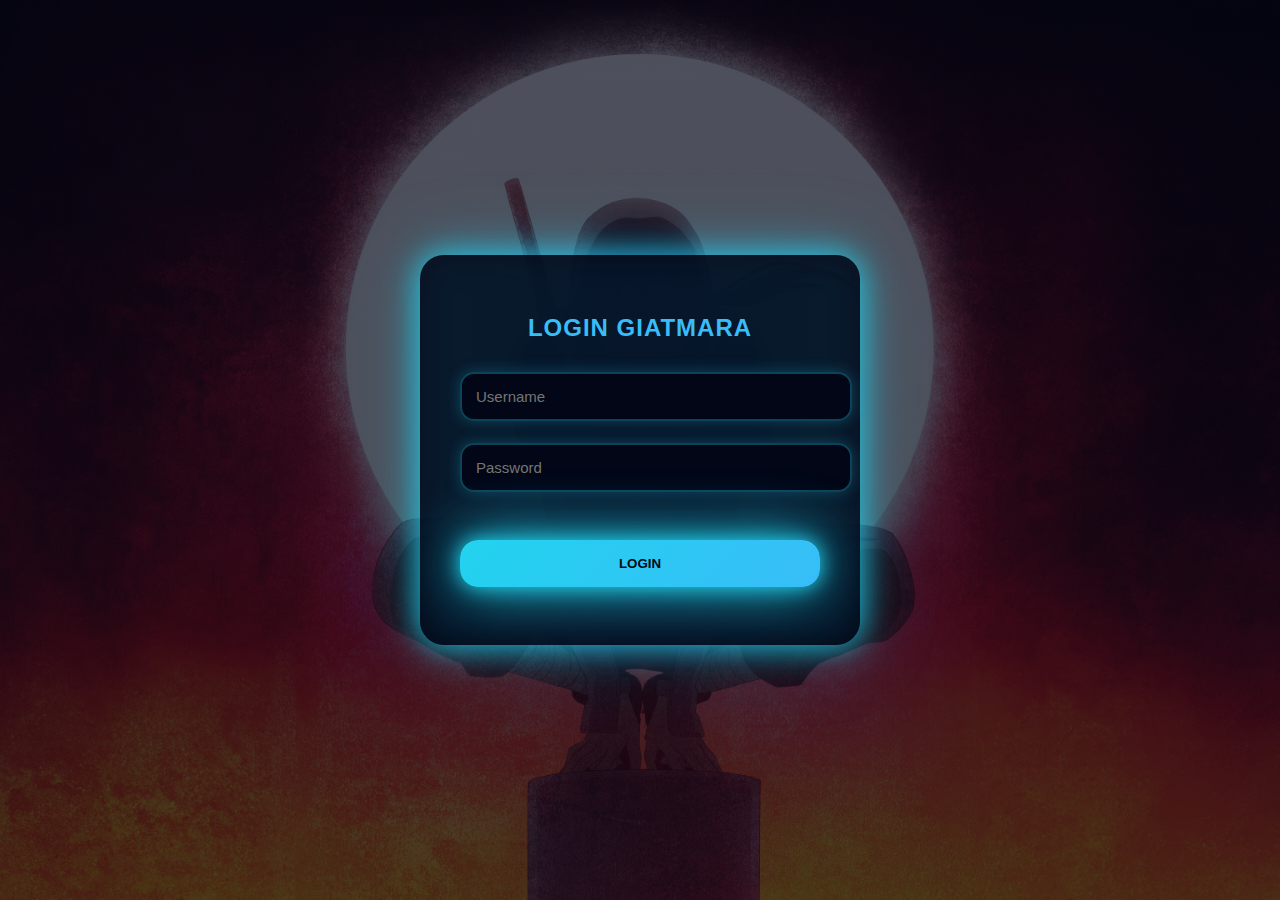
<file: index.html>
<!DOCTYPE html>
<html lang="ms">
<head>
<meta charset="UTF-8">
<title>Login GIATMARA</title>

<style>
body{
    margin:0;
    height:100vh;
    background:
        linear-gradient(rgba(2,6,23,0.7), rgba(2,6,23,0.7)),
        url("naruto.jpg");
    background-size:cover;
    background-position:center;
    display:flex;
    justify-content:center;
    align-items:center;
    font-family:'Segoe UI',sans-serif;
}

/* ===== LOGIN BOX ===== */
.box{
    width:360px;
    padding:40px;
    background:rgba(2,6,23,0.88);
    border-radius:24px;
    text-align:center;
    color:white;
    position:relative;
    box-shadow:
        0 0 25px rgba(34,211,238,.4),
        0 0 80px rgba(34,211,238,.25);
    animation:pulse 3s infinite;
}

/* NEON CORNER */
.box::before{
    content:"";
    position:absolute;
    inset:-2px;
    border-radius:26px;
    background:
        linear-gradient(90deg,#22d3ee,#38bdf8,#22d3ee);
    filter:blur(18px);
    z-index:-1;
    opacity:.7;
}

/* PULSE EFFECT */
@keyframes pulse{
    0%{box-shadow:0 0 25px rgba(34,211,238,.4);}
    50%{box-shadow:0 0 60px rgba(34,211,238,.7);}
    100%{box-shadow:0 0 25px rgba(34,211,238,.4);}
}

h2{
    color:#38bdf8;
    margin-bottom:30px;
    letter-spacing:1px;
}

/* ===== INPUT FIELD ===== */
.field{
    margin:22px 0;
}

.field input{
    width:100%;
    padding:16px;
    border:none;
    outline:none;
    background:#020617;
    color:white;
    border-radius:14px;
    font-size:15px;
    box-shadow:
        inset 0 0 0 2px rgba(34,211,238,.3),
        0 0 15px rgba(34,211,238,.25);
    transition:.3s;
}

.field input:focus{
    box-shadow:
        inset 0 0 0 2px #22d3ee,
        0 0 30px #22d3ee;
}

/* ===== BUTTON ===== */
button{
    width:100%;
    margin-top:26px;
    padding:16px;
    border:none;
    border-radius:18px;
    background:linear-gradient(135deg,#22d3ee,#38bdf8);
    color:#020617;
    font-weight:bold;
    cursor:pointer;
    box-shadow:
        0 0 20px #22d3ee,
        0 0 60px #22d3ee;
    transition:.35s;
}

button:hover{
    transform:translateY(-3px) scale(1.05);
}

/* ===== MESSAGE ===== */
#msg{
    margin-top:18px;
    color:#fb7185;
    text-shadow:0 0 15px #fb7185;
}
</style>
</head>

<body>

<div class="box">
    <h2>LOGIN GIATMARA</h2>

    <div class="field">
        <input type="text" id="user" placeholder="Username">
    </div>

    <div class="field">
        <input type="password" id="pass" placeholder="Password">
    </div>

    <button onclick="login()">LOGIN</button>
    <p id="msg"></p>
</div>

<script>
function login(){
    var u = document.getElementById("user").value;
    var p = document.getElementById("pass").value;

    if(u=="admin" && p=="Skills39"){
        window.location="home.html";
    }else{
        document.getElementById("msg").innerText="Salah username / password";
    }
}
</script>

</body>
</html>
</file>
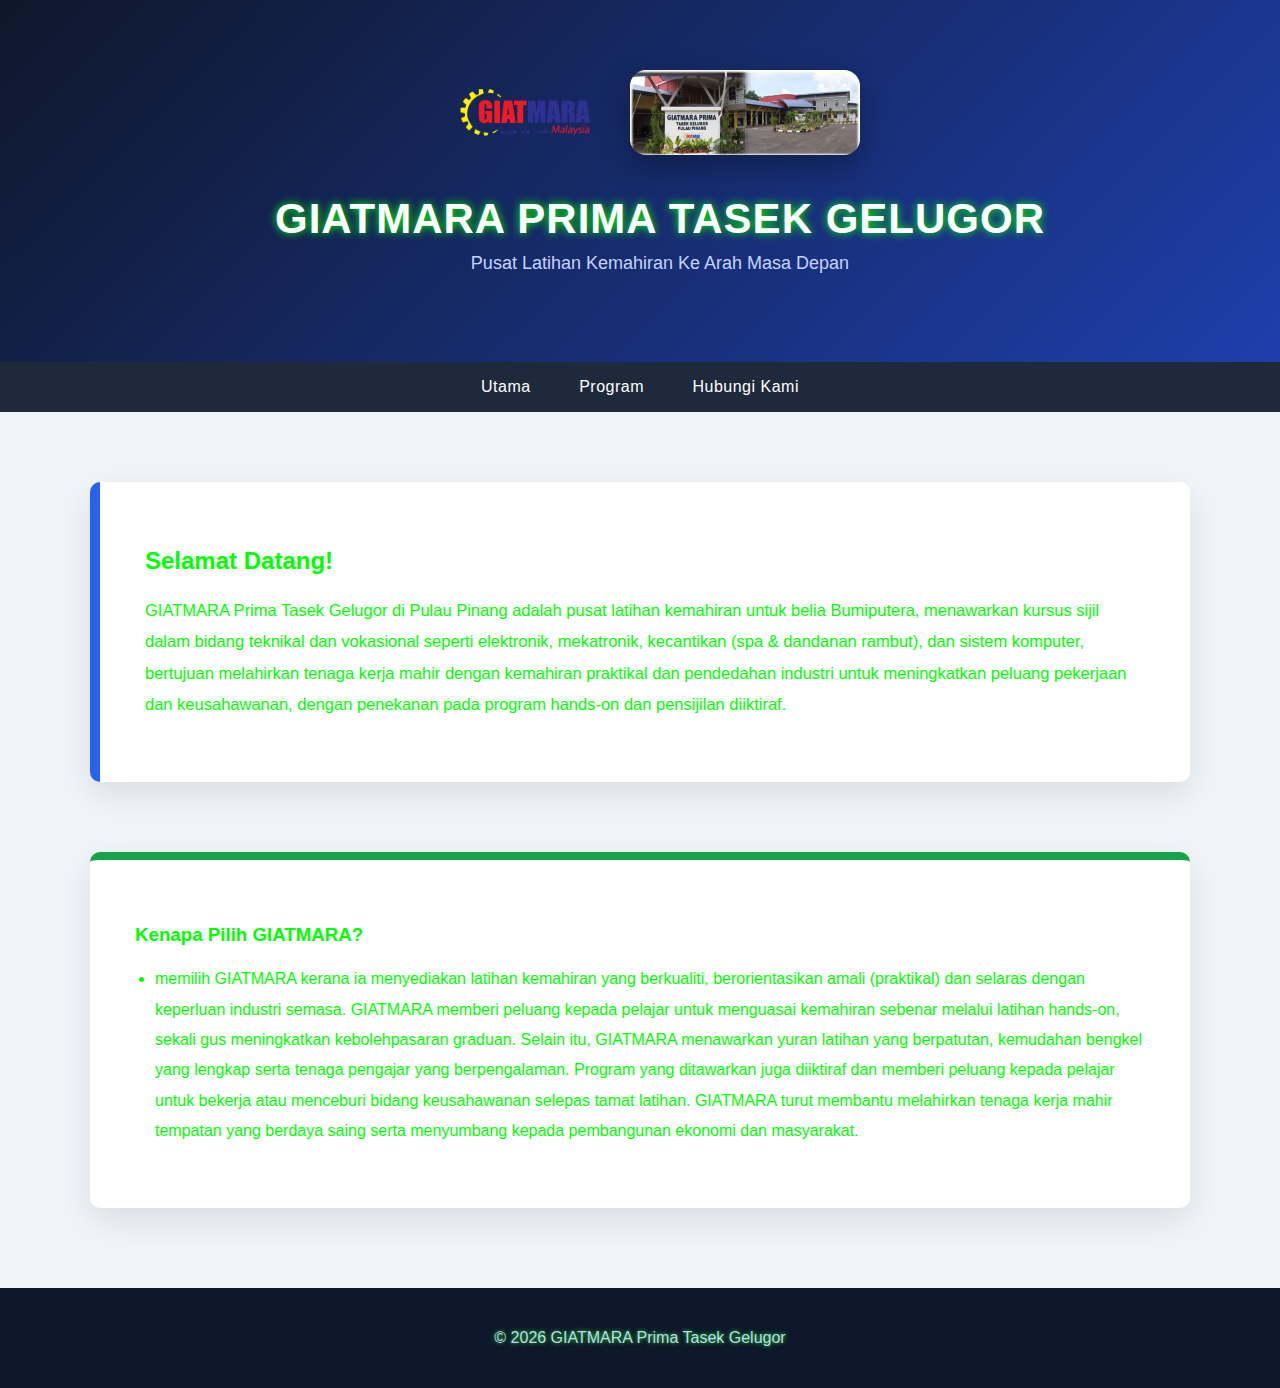
<file: home.html>
<!DOCTYPE html>
<html lang="ms">
<head>
    <meta charset="UTF-8">
    <title>GIATMARA PRIMA TASEK GELUGOR</title>
    <link rel="stylesheet" href="style.css">
</head>

<body style="margin:0; font-family:'Segoe UI', sans-serif; background:#f1f5f9;">

<!-- HEADER -->
<header style="
    background:linear-gradient(135deg, #0f172a, #1e40af);
    color:white;
    padding:70px 20px;
">
    <div style="
        max-width:1200px;
        margin:auto;
        display:flex;
        align-items:center;
        gap:40px;
        flex-wrap:wrap;
        justify-content:center;
        text-align:center;
    ">
        <img src="logo-giatmara.png" alt="Logo GIATMARA" style="width:130px;">
        <img src="gambaq.jpg" alt="GIATMARA" style="
            width:230px;
            border-radius:16px;
            box-shadow:0 12px 30px rgba(0,0,0,0.3);
        ">

        <div>
            <h1 style="font-size:42px; margin:0; letter-spacing:1px;">
                GIATMARA PRIMA TASEK GELUGOR
            </h1>
            <p style="font-size:18px; color:#c7d2fe; margin-top:10px;">
                Pusat Latihan Kemahiran Ke Arah Masa Depan
            </p>
        </div>
    </div>
</header>

<!-- NAV -->
<nav style="
    background:#1e293b;
    padding:16px;
    text-align:center;
">
    <a href="index.html" style="color:white; margin:0 22px; text-decoration:none; font-weight:500;">Utama</a>
    <a href="program.html" style="color:white; margin:0 22px; text-decoration:none; font-weight:500;">Program</a>
    <a href="hubungi.html" style="color:white; margin:0 22px; text-decoration:none; font-weight:500;">Hubungi Kami</a>
</nav>

<!-- HERO -->
<section style="
    max-width:1100px;
    margin:70px auto;
    padding:0 20px;
">
    <div style="
        background:white;
        padding:45px;
        border-left:10px solid #2563eb;
        box-shadow:0 12px 35px rgba(0,0,0,0.1);
        border-radius:10px;
        transition:0.3s ease;
    "
    onmouseover="this.style.transform='translateY(-10px)'; this.style.boxShadow='0 20px 45px rgba(0,0,0,0.2)'"
    onmouseout="this.style.transform='translateY(0)'; this.style.boxShadow='0 12px 35px rgba(0,0,0,0.1)'"
    >
        <h2>Selamat Datang!</h2>
        <p style="line-height:1.9; font-size:16.5px;">
            GIATMARA Prima Tasek Gelugor di Pulau Pinang adalah pusat latihan kemahiran untuk belia Bumiputera, menawarkan kursus sijil dalam bidang teknikal dan vokasional seperti elektronik, mekatronik, kecantikan (spa & dandanan rambut), dan sistem komputer, bertujuan melahirkan tenaga kerja mahir dengan kemahiran praktikal dan pendedahan industri untuk meningkatkan peluang pekerjaan dan keusahawanan, dengan penekanan pada program hands-on dan pensijilan diiktiraf. 
        </p>
    </div>
</section>

<!-- CONTENT -->
<section style="
    max-width:1100px;
    margin:0 auto 80px;
    padding:0 20px;
">
    <div style="
        background:white;
        padding:45px;
        border-top:8px solid #16a34a;
        box-shadow:0 12px 35px rgba(0,0,0,0.1);
        border-radius:10px;
        transition:0.3s ease;
    "
    onmouseover="this.style.transform='translateY(-10px)'; this.style.boxShadow='0 20px 45px rgba(0,0,0,0.2)'"
    onmouseout="this.style.transform='translateY(0)'; this.style.boxShadow='0 12px 35px rgba(0,0,0,0.1)'"
    >
        <h3>Kenapa Pilih GIATMARA?</h3>
        <ul style="line-height:1.9; padding-left:20px;">
            <li>
                memilih GIATMARA kerana ia menyediakan latihan kemahiran yang berkualiti, berorientasikan amali (praktikal) dan selaras dengan keperluan industri semasa. GIATMARA memberi peluang kepada pelajar untuk menguasai kemahiran sebenar melalui latihan hands-on, sekali gus meningkatkan kebolehpasaran graduan.

                Selain itu, GIATMARA menawarkan yuran latihan yang berpatutan, kemudahan bengkel yang lengkap serta tenaga pengajar yang berpengalaman. Program yang ditawarkan juga diiktiraf dan memberi peluang kepada pelajar untuk bekerja atau menceburi bidang keusahawanan selepas tamat latihan.

                GIATMARA turut membantu melahirkan tenaga kerja mahir tempatan yang berdaya saing serta menyumbang kepada pembangunan ekonomi dan masyarakat.
            </li>
        </ul>
    </div>
</section>

<!-- FOOTER -->
<footer style="
    background:#0f172a;
    color:#c7d2fe;
    text-align:center;
    padding:25px;
">
    <p>© 2026 GIATMARA Prima Tasek Gelugor</p>
</footer>

</body>
</html>
</file>
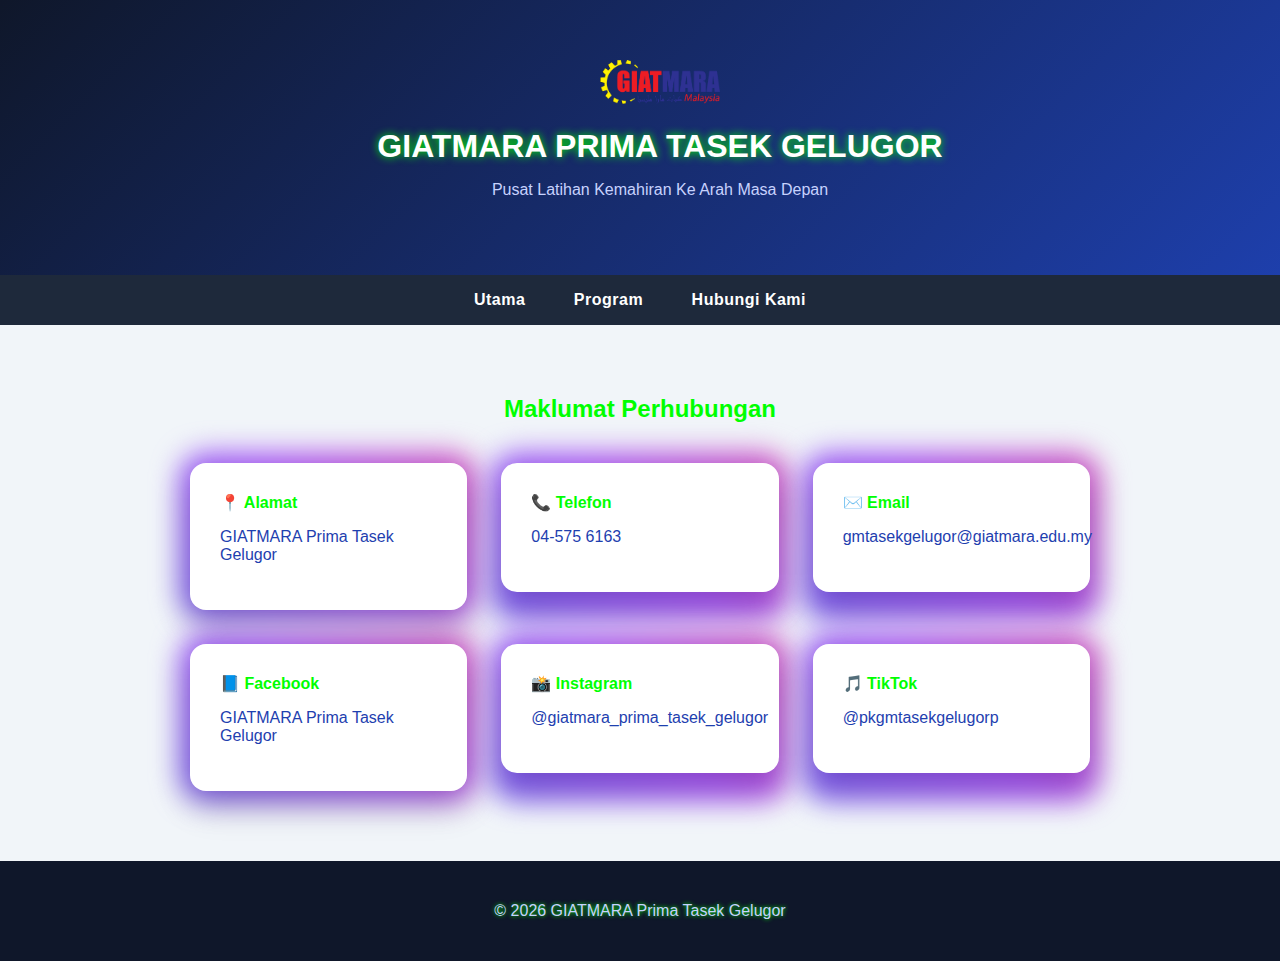
<file: hubungi.html>
<!DOCTYPE html>
<html lang="ms">
<head>
<meta charset="UTF-8">
<title>Hubungi Kami - GIATMARA</title>
<link rel="stylesheet" href="style.css">

<style>
.neon-card{
    position:relative;
    border-radius:20px;
    transition:0.35s ease;
}

.neon-card::before{
    content:"";
    position:absolute;
    inset:-10px;
    background:linear-gradient(
        45deg,
        #22d3ee,
        #6366f1,
        #a855f7,
        #ec4899,
        #facc15,
        #22d3ee
    );
    background-size:400% 400%;
    animation:neonFlow 5s linear infinite;
    filter:blur(14px);
    z-index:-1;
    border-radius:26px;
}

.neon-card:hover{
    transform:translateY(-14px) scale(1.04);
}

@keyframes neonFlow{
    0%{background-position:0% 50%;}
    50%{background-position:100% 50%;}
    100%{background-position:0% 50%;}
}
</style>
</head>

<body style="margin:0; font-family:'Segoe UI', sans-serif; background:#f1f5f9;">

<!-- HEADER -->
<header style="
background:linear-gradient(135deg,#0f172a,#1e40af);
color:white;
padding:60px 20px;
text-align:center;
">
<img src="logo-giatmara.png" style="width:120px;">
<h1 style="margin:20px 0 10px;">GIATMARA PRIMA TASEK GELUGOR</h1>
<p style="color:#c7d2fe;">Pusat Latihan Kemahiran Ke Arah Masa Depan</p>
</header>

<!-- NAV -->
<nav style="background:#1e293b; padding:16px; text-align:center;">
<a href="home.html" style="color:white; margin:0 22px; text-decoration:none;">Utama</a>
<a href="program.html" style="color:white; margin:0 22px; text-decoration:none;">Program</a>
<a href="hubungi.html" style="color:white; margin:0 22px; text-decoration:none;">Hubungi Kami</a>
</nav>

<!-- CONTENT -->
<section style="max-width:900px; margin:70px auto; padding:0 20px;">
<h2 style="text-align:center; margin-bottom:40px;">Maklumat Perhubungan</h2>

<div style="
display:grid;
grid-template-columns:repeat(auto-fit, minmax(260px,1fr));
gap:34px;
">

<!-- CARD TEMPLATE -->
<div class="neon-card">
<div style="
background:white;
padding:30px;
border-radius:16px;
box-shadow:0 16px 35px rgba(0,0,0,0.18);
">
<strong>📍 Alamat</strong>
<p>
<a href="https://maps.app.goo.gl/RuRVpJJLan4q5Ufh7" target="_blank" style="color:#1e40af; text-decoration:none;">
GIATMARA Prima Tasek Gelugor
</a>
</p>
</div>
</div>

<div class="neon-card">
<div style="background:white; padding:30px; border-radius:16px; box-shadow:0 16px 35px rgba(0,0,0,0.18);">
<strong>📞 Telefon</strong>
<p>
<a href="tel:045756163" style="color:#1e40af; text-decoration:none;">04-575 6163</a>
</p>
</div>
</div>

<div class="neon-card">
<div style="background:white; padding:30px; border-radius:16px; box-shadow:0 16px 35px rgba(0,0,0,0.18);">
<strong>✉️ Email</strong>
<p>
<a href="mailto:gmtasekgelugor@giatmara.edu.my" style="color:#1e40af; text-decoration:none;">
gmtasekgelugor@giatmara.edu.my
</a>
</p>
</div>
</div>

<div class="neon-card">
<div style="background:white; padding:30px; border-radius:16px; box-shadow:0 16px 35px rgba(0,0,0,0.18);">
<strong>📘 Facebook</strong>
<p>
<a href="https://www.facebook.com/gmtasekgelugor/?locale=ms_MY" target="_blank" style="color:#1e40af; text-decoration:none;">
GIATMARA Prima Tasek Gelugor
</a>
</p>
</div>
</div>

<div class="neon-card">
<div style="background:white; padding:30px; border-radius:16px; box-shadow:0 16px 35px rgba(0,0,0,0.18);">
<strong>📸 Instagram</strong>
<p>
<a href="https://www.instagram.com/giatmara_prima_tasek_gelugor/?hl=en" target="_blank" style="color:#1e40af; text-decoration:none;">
@giatmara_prima_tasek_gelugor
</a>
</p>
</div>
</div>

<div class="neon-card">
<div style="background:white; padding:30px; border-radius:16px; box-shadow:0 16px 35px rgba(0,0,0,0.18);">
<strong>🎵 TikTok</strong>
<p>
<a href="https://www.tiktok.com/@pkgmtasekgelugorp" target="_blank" style="color:#1e40af; text-decoration:none;">
@pkgmtasekgelugorp
</a>
</p>
</div>
</div>

</div>
</section>

<!-- FOOTER -->
<footer style="background:#0f172a; color:#c7d2fe; text-align:center; padding:25px;">
<p>© 2026 GIATMARA Prima Tasek Gelugor</p>
</footer>

</body>
</html>
</file>
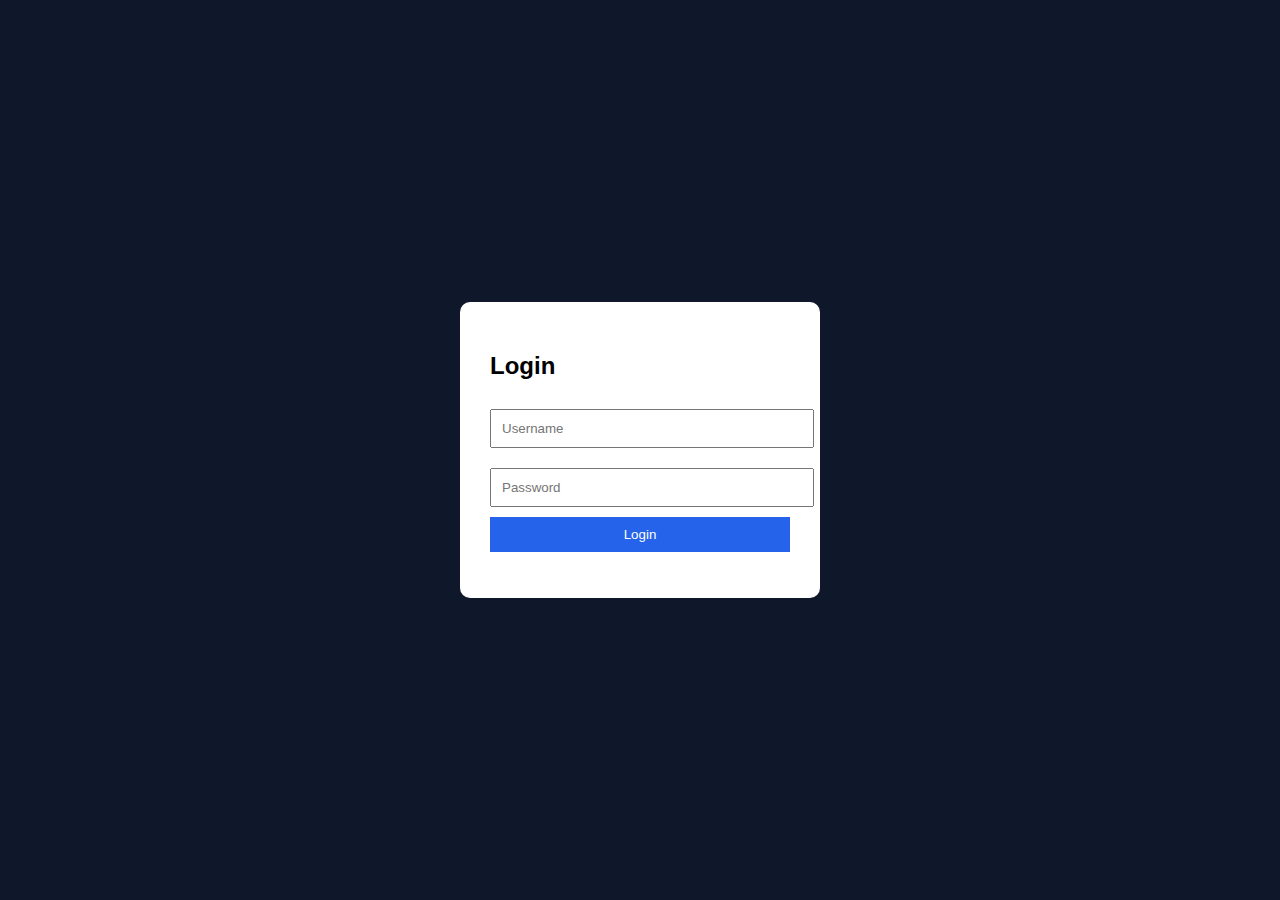
<file: login.html>
<!DOCTYPE html>
<html lang="ms">
<head>
<meta charset="UTF-8">
<title>Login GIATMARA</title>

<style>
body{
    margin:0;
    font-family:Arial, sans-serif;
    background:#0f172a;
    display:flex;
    justify-content:center;
    align-items:center;
    height:100vh;
}
.box{
    background:white;
    padding:30px;
    border-radius:10px;
    width:300px;
}
input{
    width:100%;
    padding:10px;
    margin:10px 0;
}
button{
    width:100%;
    padding:10px;
    background:#2563eb;
    color:white;
    border:none;
}
</style>
</head>

<body>

<div class="box">
    <h2>Login</h2>
    <input type="text" id="user" placeholder="Username">
    <input type="password" id="pass" placeholder="Password">
    <button onclick="login()">Login</button>
    <p id="msg" style="color:red;"></p>
</div>

<script>
function login(){
    var u = document.getElementById("user").value;
    var p = document.getElementById("pass").value;

    if(u=="admin" && p=="Skills39"){
        window.location="index.html";
    }else{
        document.getElementById("msg").innerText="Salah username / password";
    }
}
</script>

</body>
</html>
</file>
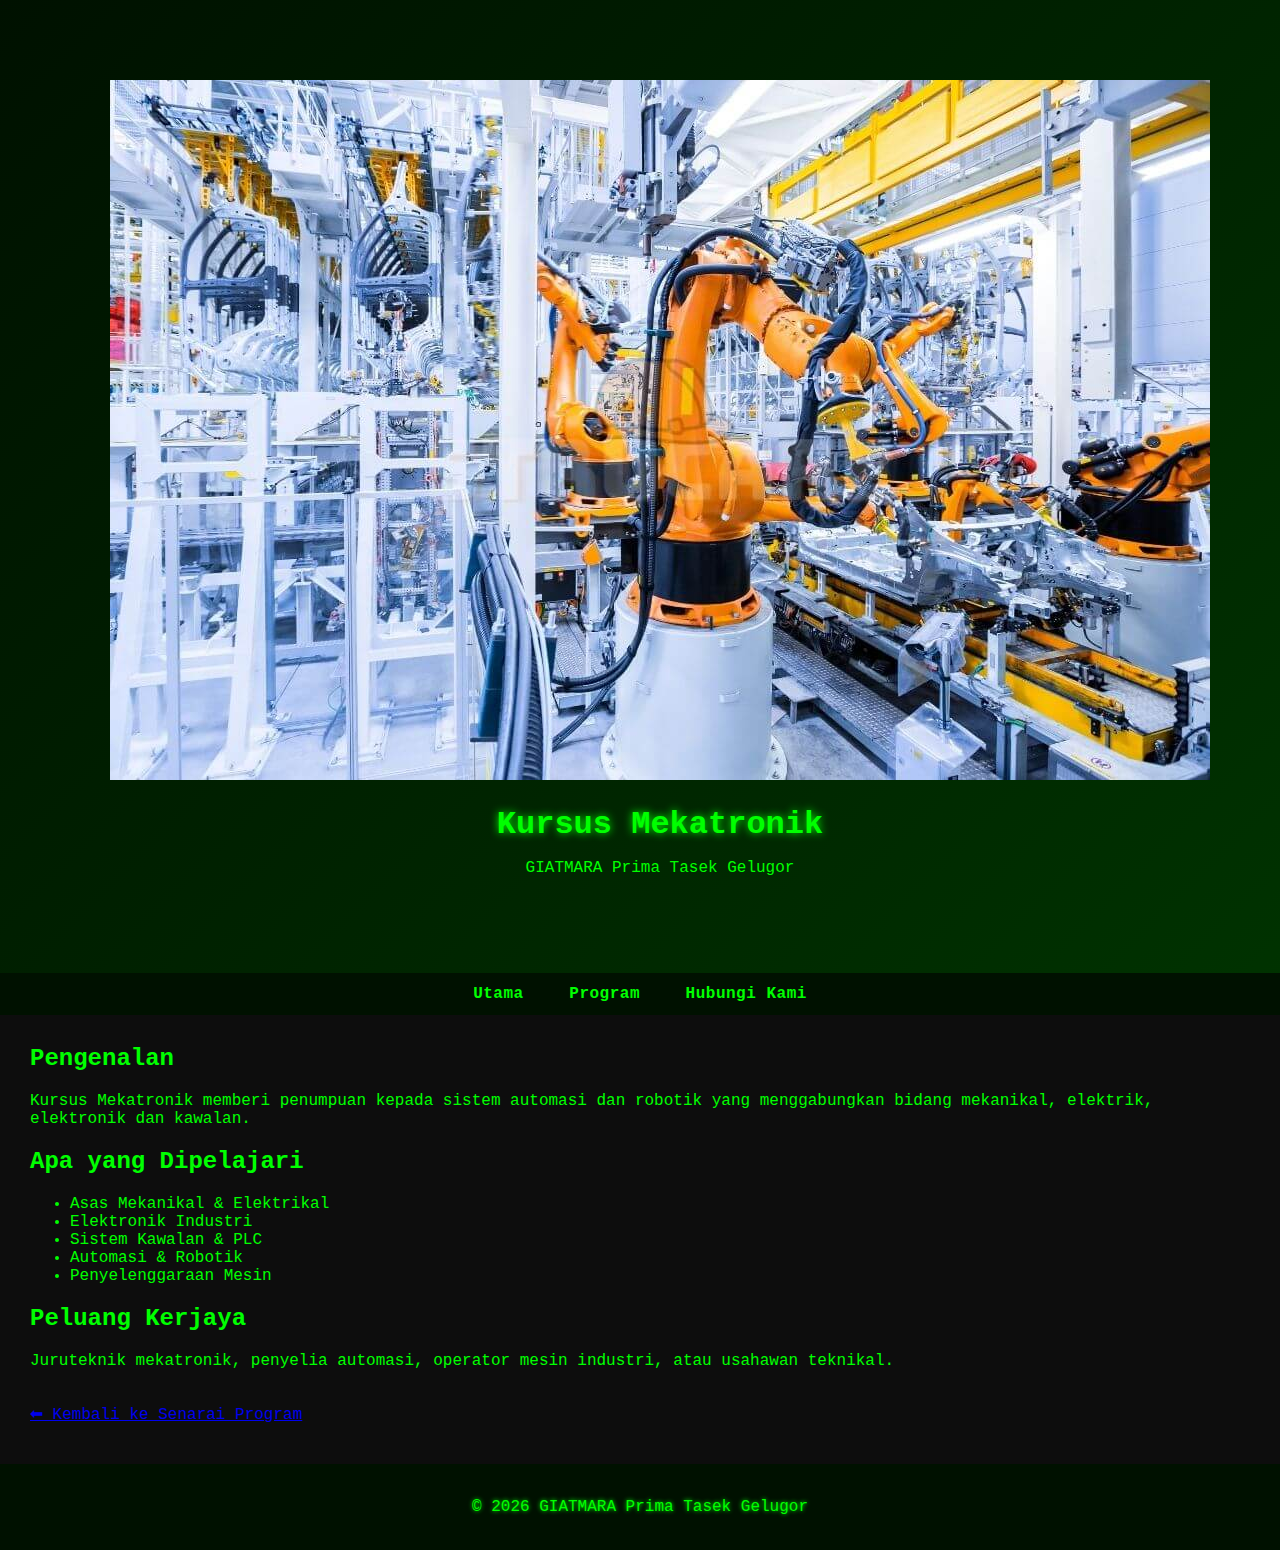
<file: meka.html>
<!DOCTYPE html>
<html lang="ms">
<head>
    <meta charset="UTF-8">
    <title>Kursus Mekatronik</title>
    <link rel="stylesheet" href="style.css">
</head>
<body>

<header class="header-giatmara">
    <img src="mekatronik.jpg" alt="GIATMARA">
    <h1>Kursus Mekatronik</h1>
    <p>GIATMARA Prima Tasek Gelugor</p>
</header>

<nav>
    <a href="index.html">Utama</a>
    <a href="program.html">Program</a>
    <a href="hubungi.html">Hubungi Kami</a>
</nav>

<section class="content">
    <h2>Pengenalan</h2>
    <p>
        Kursus Mekatronik memberi penumpuan kepada sistem automasi dan robotik
        yang menggabungkan bidang mekanikal, elektrik, elektronik dan kawalan.
    </p>

    <h2>Apa yang Dipelajari</h2>
    <ul>
        <li>Asas Mekanikal & Elektrikal</li>
        <li>Elektronik Industri</li>
        <li>Sistem Kawalan & PLC</li>
        <li>Automasi & Robotik</li>
        <li>Penyelenggaraan Mesin</li>
    </ul>

    <h2>Peluang Kerjaya</h2>
    <p>
        Juruteknik mekatronik, penyelia automasi, operator mesin industri,
        atau usahawan teknikal.
    </p>

    <br>
    <a href="program.html">⬅ Kembali ke Senarai Program</a>
</section>

<footer>
    <p>© 2026 GIATMARA Prima Tasek Gelugor</p>
</footer>

</body>
</html>
</file>
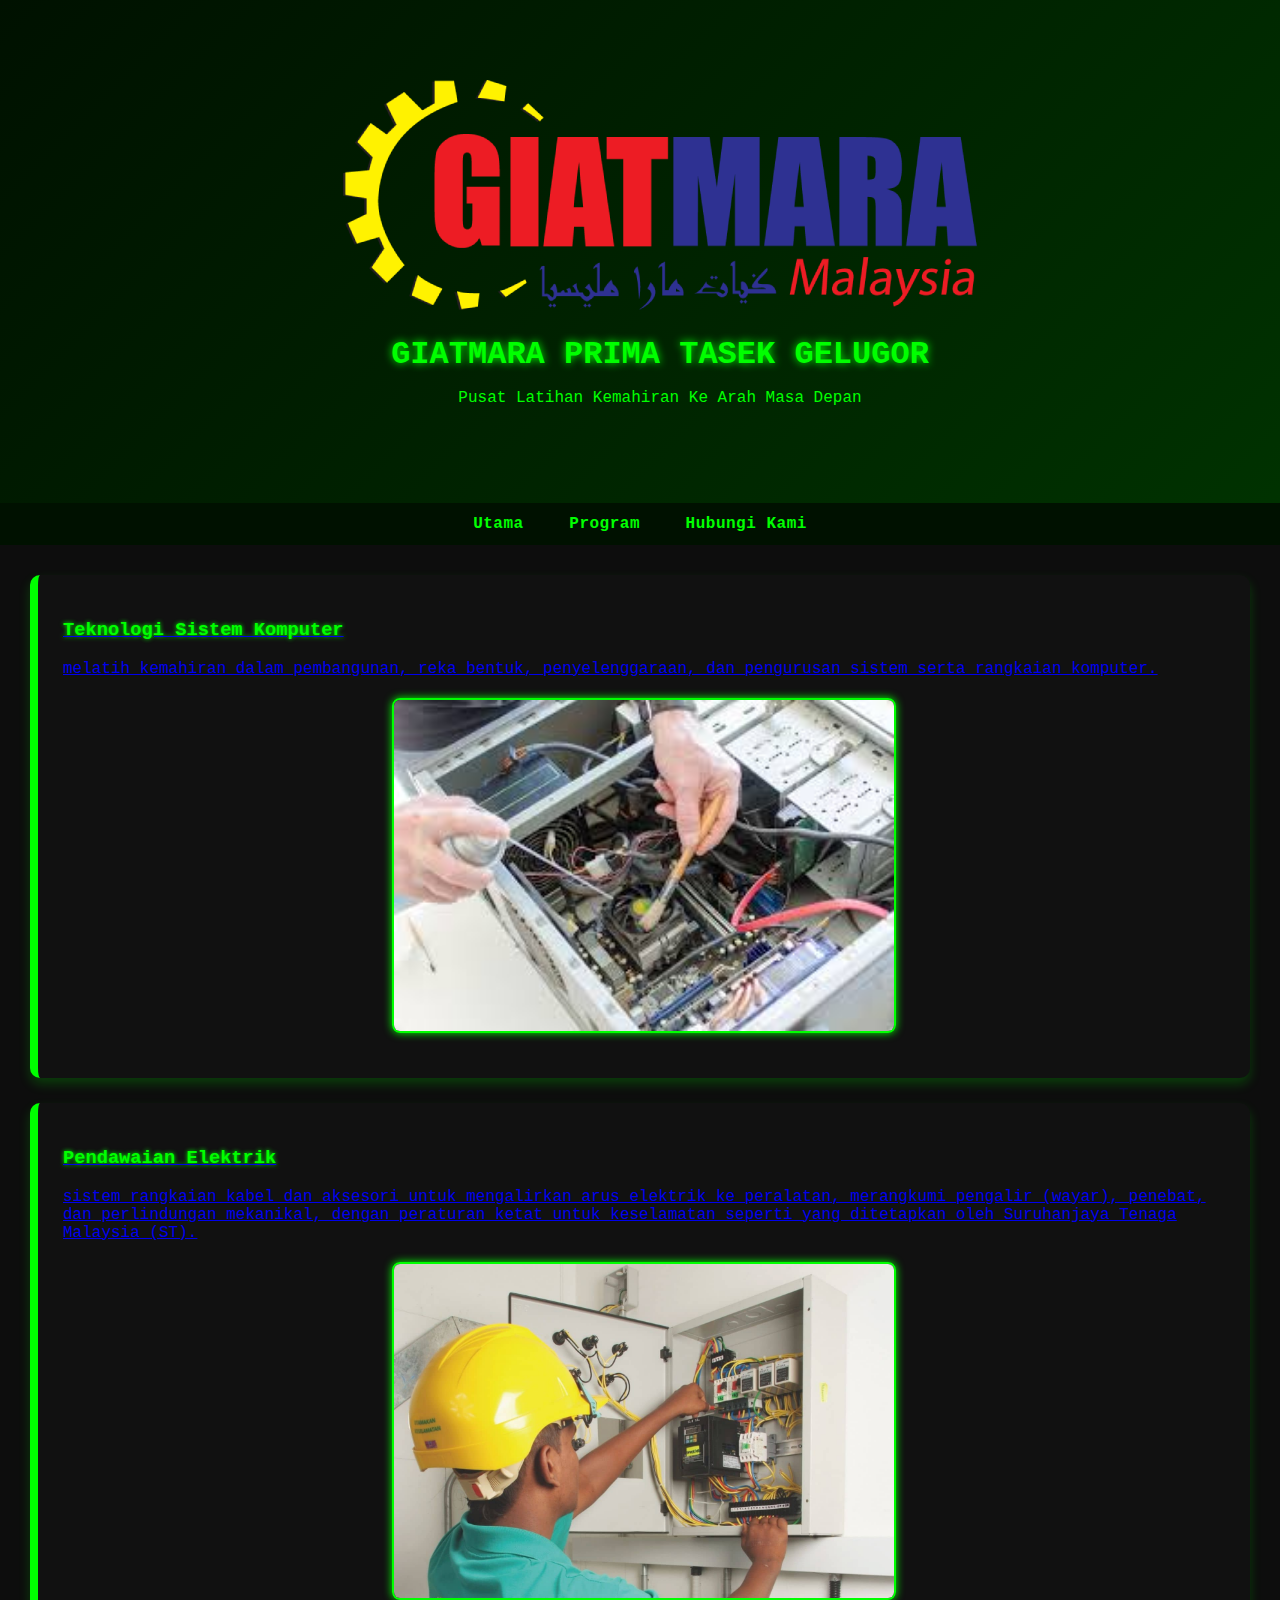
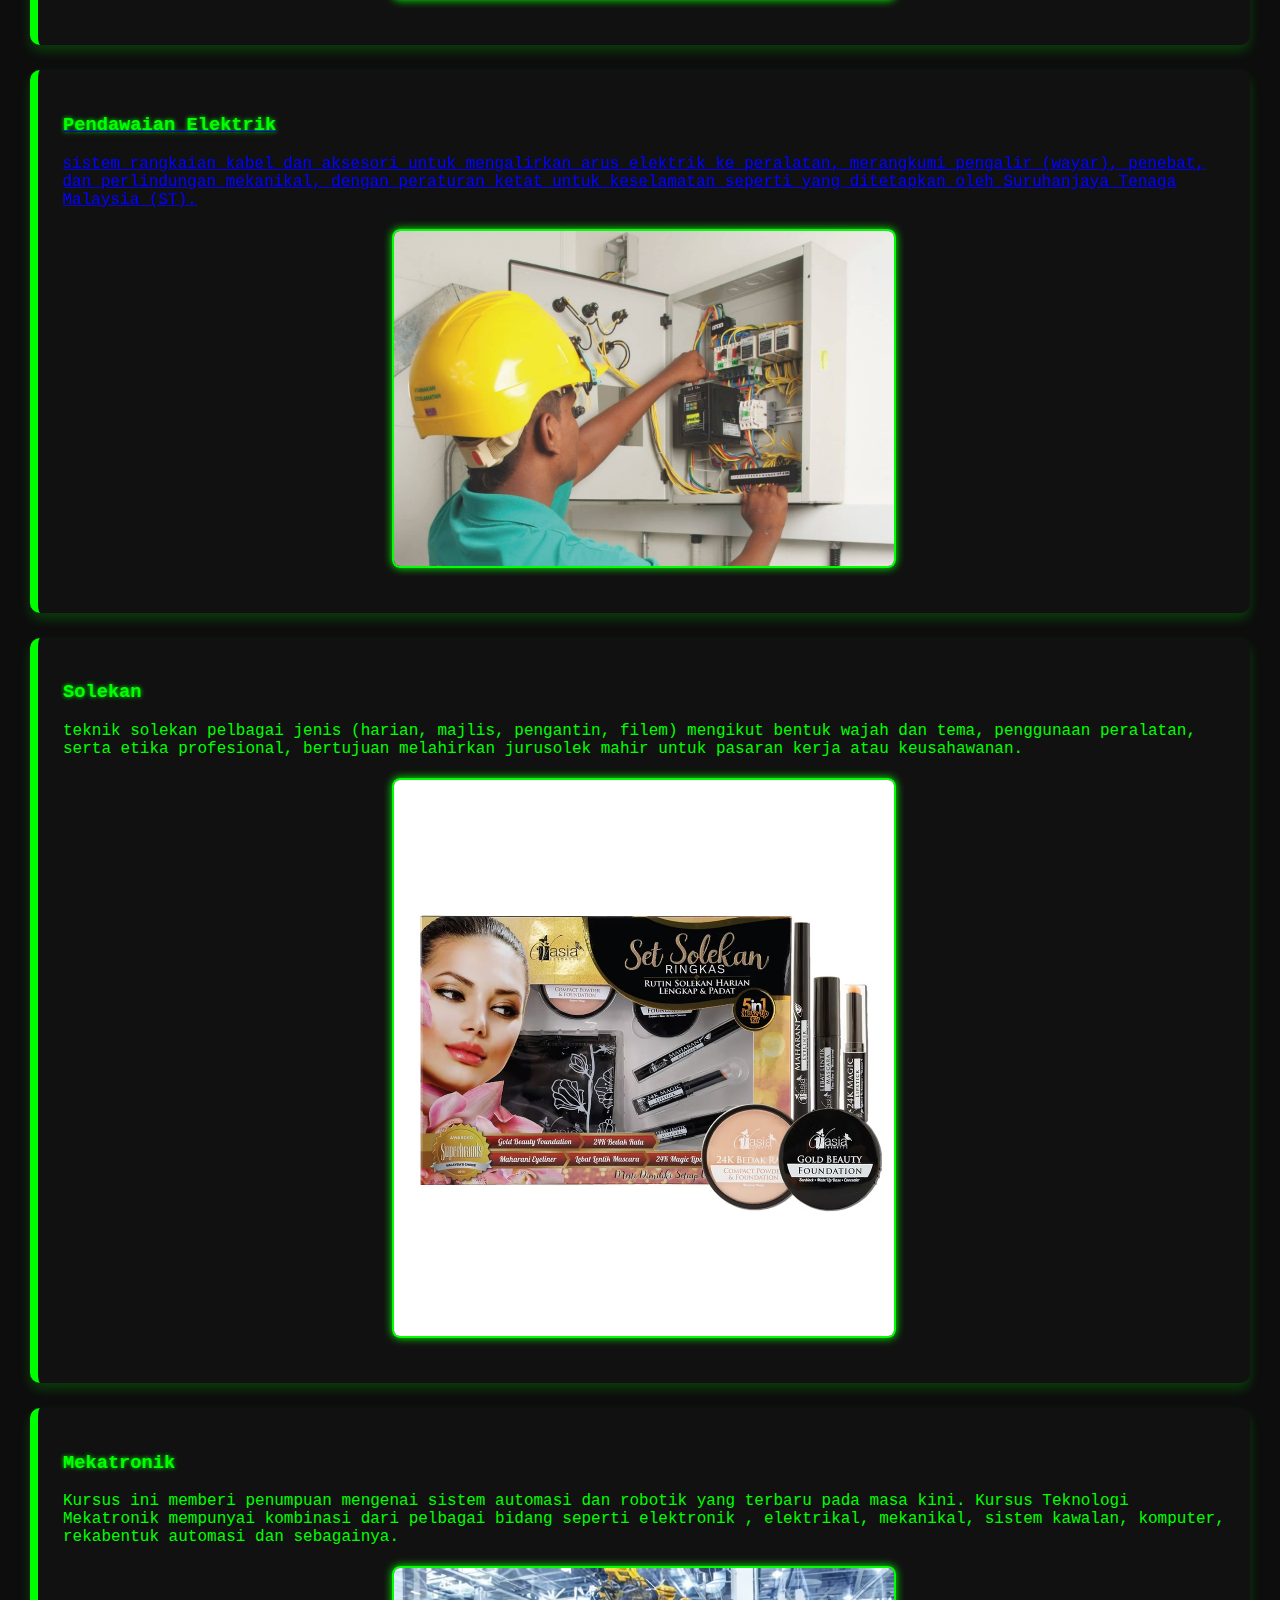
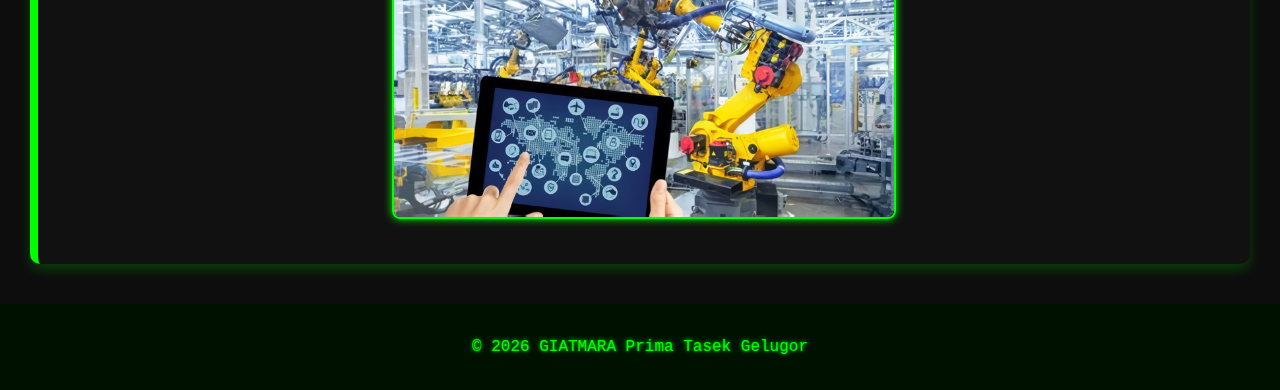
<file: program.html>
<!DOCTYPE html>
<html lang="ms">
<head>
    <meta charset="UTF-8">
    <title>Program - GIATMARA Prima</title>
    <link rel="stylesheet" href="style.css">
</head>
<body>

<header class="header-giatmara">
    <img src="logo-giatmara.png" alt="Logo GIATMARA" class="logo">
    <h1>GIATMARA PRIMA TASEK GELUGOR</h1>
    <p>Pusat Latihan Kemahiran Ke Arah Masa Depan</p>
</header>


<nav>
    <a href="index.html">Utama</a>
    <a href="program.html">Program</a>
    <a href="hubungi.html">Hubungi Kami</a>
</nav>

<section class="content">
    <a href="tskomputer.html">
<div class="card">
  <div class="card-content">
    <div class="card-text">
      <h3>Teknologi Sistem Komputer</h3>
      <p>
        melatih kemahiran dalam pembangunan, reka bentuk, penyelenggaraan,
        dan pengurusan sistem serta rangkaian komputer.
      </p>
    </div>
    <div class="card-image">
      <img src="tsk.jpg" alt="Teknologi Sistem Komputer">
    </div>
  </div>
</div>
</a>



    <a href="pw4elektrik.html">
<div class="card">
  <div class="card-content">
    <div class="card-text">
      <h3>Pendawaian Elektrik</h3>
      <p>
        sistem rangkaian kabel dan aksesori untuk mengalirkan arus elektrik ke peralatan, merangkumi pengalir (wayar), penebat, dan perlindungan mekanikal, dengan peraturan ketat untuk keselamatan seperti yang ditetapkan oleh Suruhanjaya Tenaga Malaysia (ST).
      </p>
    </div>
    <div class="card-image">
      <img src="pw4.jpg" alt="Pendawaian Elektrik">
    </div>
  </div>
</div>
</a>

    <a href="urutan.html">
<div class="card">
  <div class="card-content">
    <div class="card-text">
      <h3>Pendawaian Elektrik</h3>
      <p>
        sistem rangkaian kabel dan aksesori untuk mengalirkan arus elektrik ke peralatan, merangkumi pengalir (wayar), penebat, dan perlindungan mekanikal, dengan peraturan ketat untuk keselamatan seperti yang ditetapkan oleh Suruhanjaya Tenaga Malaysia (ST).
      </p>
    </div>
    <div class="card-image">
      <img src="pw4.jpg" alt="urutan">
    </div>
  </div>
</div>
</a>

    <div class="card">
    <div class="card-content">
        <div class="card-text">
            <h3>Solekan</h3>
            <p>teknik solekan pelbagai jenis (harian, majlis, pengantin, filem) mengikut bentuk wajah dan tema, penggunaan peralatan, serta etika profesional, bertujuan melahirkan jurusolek mahir untuk pasaran kerja atau keusahawanan.</p>
        </div>
        <div class="card-image">
            <img src="stk1.jpg" alt="Teknologi Sistem Komputer">
        </div>
    </div>
</div>


    <div class="card">
    <div class="card-content">
        <div class="card-text">
            <h3>Mekatronik</h3>
            <p>Kursus ini memberi penumpuan mengenai  sistem automasi dan robotik yang terbaru pada masa kini. Kursus Teknologi Mekatronik mempunyai kombinasi dari pelbagai bidang seperti elektronik , elektrikal, mekanikal, sistem kawalan, komputer, rekabentuk automasi dan sebagainya.</p>
        </div>
        <div class="card-image">
            <img src="meka.jpg" alt="Teknologi Sistem Komputer">
        </div>
    </div>
</div>

</section>

<footer>
    <p>© 2026 GIATMARA Prima Tasek Gelugor</p>
</footer>

</body>
</html>
</file>
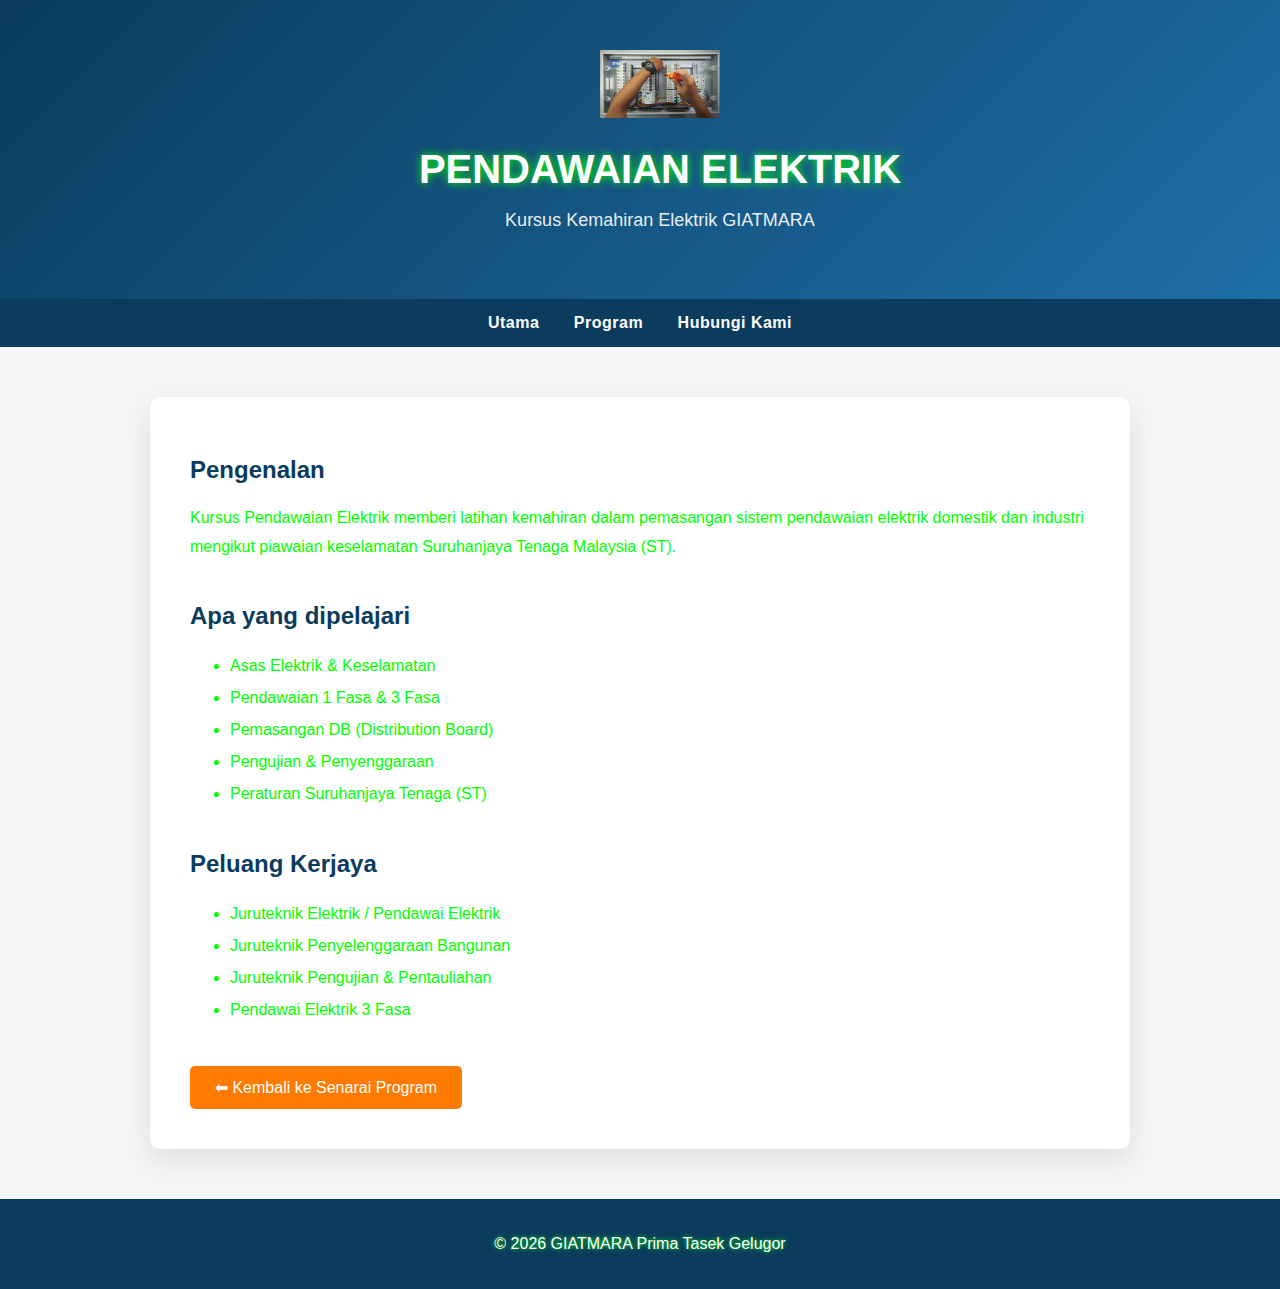
<file: pw4elektrik.html>
<!DOCTYPE html>
<html lang="ms">
<head>
    <meta charset="UTF-8">
    <title>PENDAWAIAN ELEKTRIK</title>
    <link rel="stylesheet" href="style.css">
</head>

<body style="margin:0; font-family:Arial, sans-serif; background:#f4f6f8;">

<!-- HEADER -->
<header class="header-giatmara" style="
    background:linear-gradient(135deg, #0b3c5d, #1f6fa8);
    color:white;
    text-align:center;
    padding:50px 20px;
">
    <img src="pw42.jpg" alt="GIATMARA" style="width:120px; margin-bottom:15px;">
    <h1 style="margin:10px 0; font-size:40px;">PENDAWAIAN ELEKTRIK</h1>
    <p style="font-size:18px; opacity:0.9;">Kursus Kemahiran Elektrik GIATMARA</p>
</header>

<!-- NAV -->
<nav style="
    background:#0b3c5d;
    padding:15px;
    text-align:center;
">
    <a href="index.html" style="color:white; margin:0 15px; text-decoration:none;">Utama</a>
    <a href="program.html" style="color:white; margin:0 15px; text-decoration:none;">Program</a>
    <a href="hubungi.html" style="color:white; margin:0 15px; text-decoration:none;">Hubungi Kami</a>
</nav>

<!-- CONTENT -->
<section class="content" style="
    max-width:900px;
    margin:50px auto;
    background:white;
    padding:40px;
    border-radius:10px;
    box-shadow:0 10px 30px rgba(0,0,0,0.1);
">

    <!-- PENGENALAN -->
    <h2 style="color:#0b3c5d;">Pengenalan</h2>
    <p style="line-height:1.8; font-size:16px;">
        Kursus Pendawaian Elektrik memberi latihan kemahiran dalam pemasangan
        sistem pendawaian elektrik domestik dan industri mengikut piawaian
        keselamatan Suruhanjaya Tenaga Malaysia (ST).
    </p>

    <!-- APA DIPelajari -->
    <h2 style="margin-top:40px; color:#0b3c5d;">Apa yang dipelajari</h2>
    <ul style="line-height:2; font-size:16px;">
        <li>Asas Elektrik & Keselamatan</li>
        <li>Pendawaian 1 Fasa & 3 Fasa</li>
        <li>Pemasangan DB (Distribution Board)</li>
        <li>Pengujian & Penyenggaraan</li>
        <li>Peraturan Suruhanjaya Tenaga (ST)</li>
    </ul>

    <!-- PELUANG KERJAYA -->
    <h2 style="margin-top:40px; color:#0b3c5d;">Peluang Kerjaya</h2>
    <ul style="line-height:2; font-size:16px;">
        <li>Juruteknik Elektrik / Pendawai Elektrik</li>
        <li>Juruteknik Penyelenggaraan Bangunan</li>
        <li>Juruteknik Pengujian & Pentauliahan</li>
        <li>Pendawai Elektrik 3 Fasa</li>
    </ul>

    <!-- BACK -->
    <div style="margin-top:40px;">
        <a href="program.html" style="
            text-decoration:none;
            color:white;
            background:#ff7a00;
            padding:12px 25px;
            border-radius:5px;
            display:inline-block;
        ">
            ⬅ Kembali ke Senarai Program
        </a>
    </div>

</section>

<!-- FOOTER -->
<footer style="
    background:#0b3c5d;
    color:white;
    text-align:center;
    padding:20px;
">
    <p>© 2026 GIATMARA Prima Tasek Gelugor</p>
</footer>

</body>
</html>
</file>
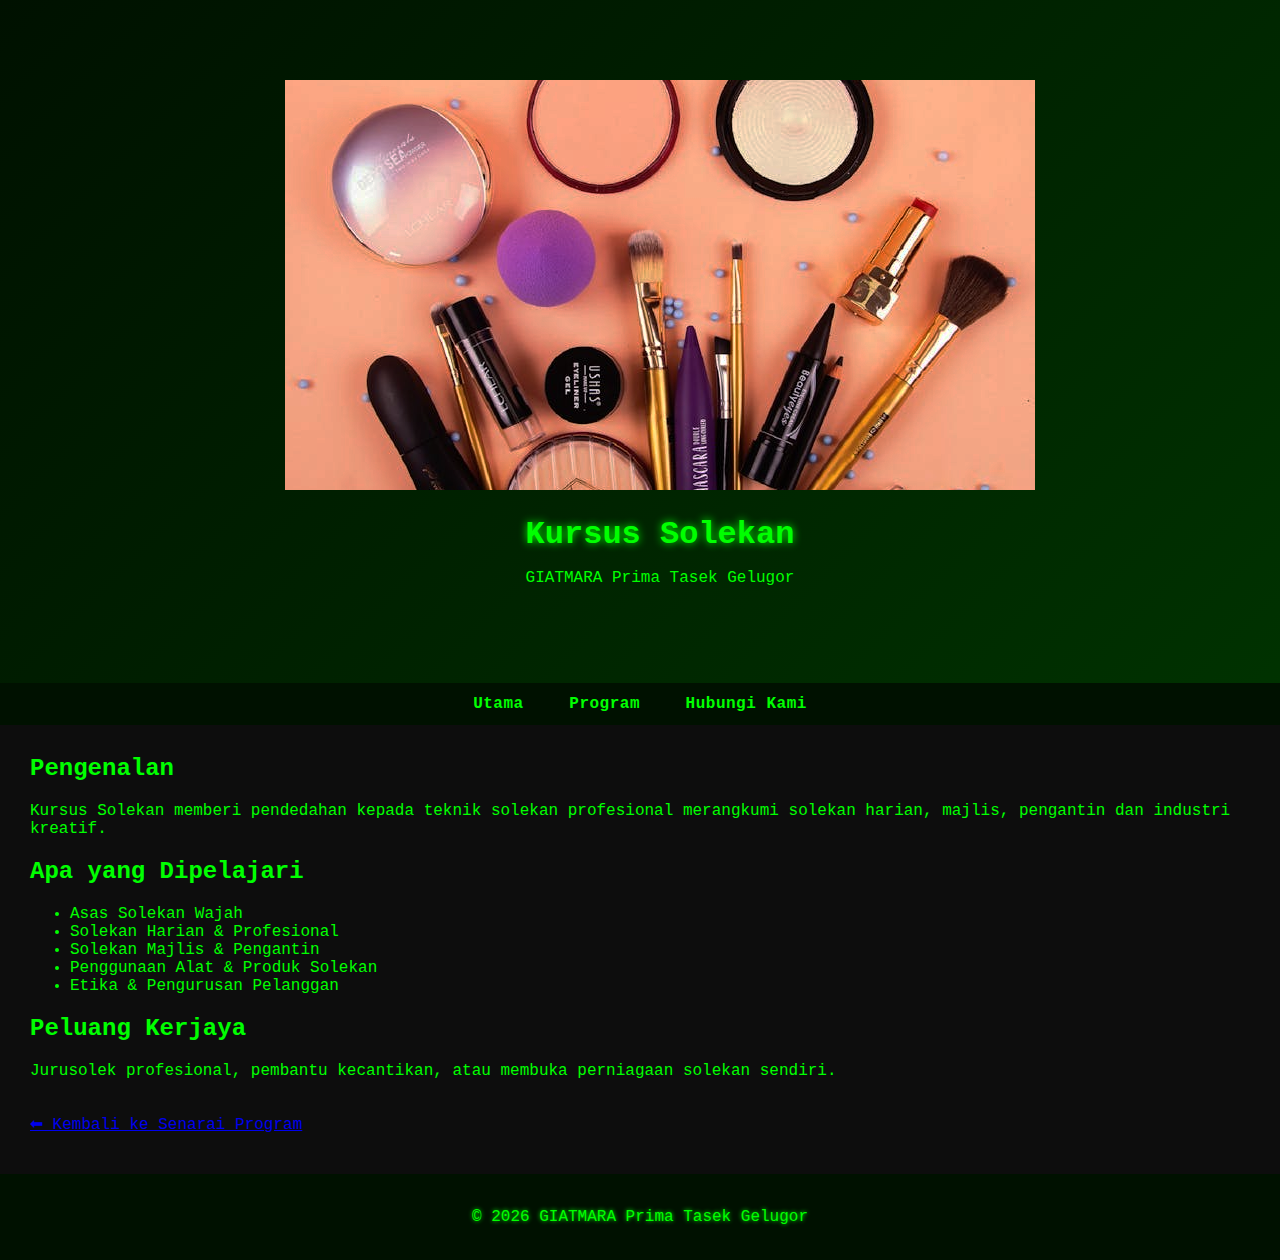
<file: solekan.html>
<!DOCTYPE html>
<html lang="ms">
<head>
    <meta charset="UTF-8">
    <title>Kursus Solekan</title>
    <link rel="stylesheet" href="style.css">
</head>
<body>

<header class="header-giatmara">
     <img src="solekan1.jpg" alt="GIATMARA">
    <h1>Kursus Solekan</h1>
    <p>GIATMARA Prima Tasek Gelugor</p>
</header>

<nav>
    <a href="index.html">Utama</a>
    <a href="program.html">Program</a>
    <a href="hubungi.html">Hubungi Kami</a>
</nav>

<section class="content">
    <h2>Pengenalan</h2>
    <p>
        Kursus Solekan memberi pendedahan kepada teknik solekan profesional
        merangkumi solekan harian, majlis, pengantin dan industri kreatif.
    </p>

    <h2>Apa yang Dipelajari</h2>
    <ul>
        <li>Asas Solekan Wajah</li>
        <li>Solekan Harian & Profesional</li>
        <li>Solekan Majlis & Pengantin</li>
        <li>Penggunaan Alat & Produk Solekan</li>
        <li>Etika & Pengurusan Pelanggan</li>
    </ul>

    <h2>Peluang Kerjaya</h2>
    <p>
        Jurusolek profesional, pembantu kecantikan, atau membuka perniagaan
        solekan sendiri.
    </p>

    <br>
    <a href="program.html">⬅ Kembali ke Senarai Program</a>
</section>

<footer>
    <p>© 2026 GIATMARA Prima Tasek Gelugor</p>
</footer>

</body>
</html>
</file>
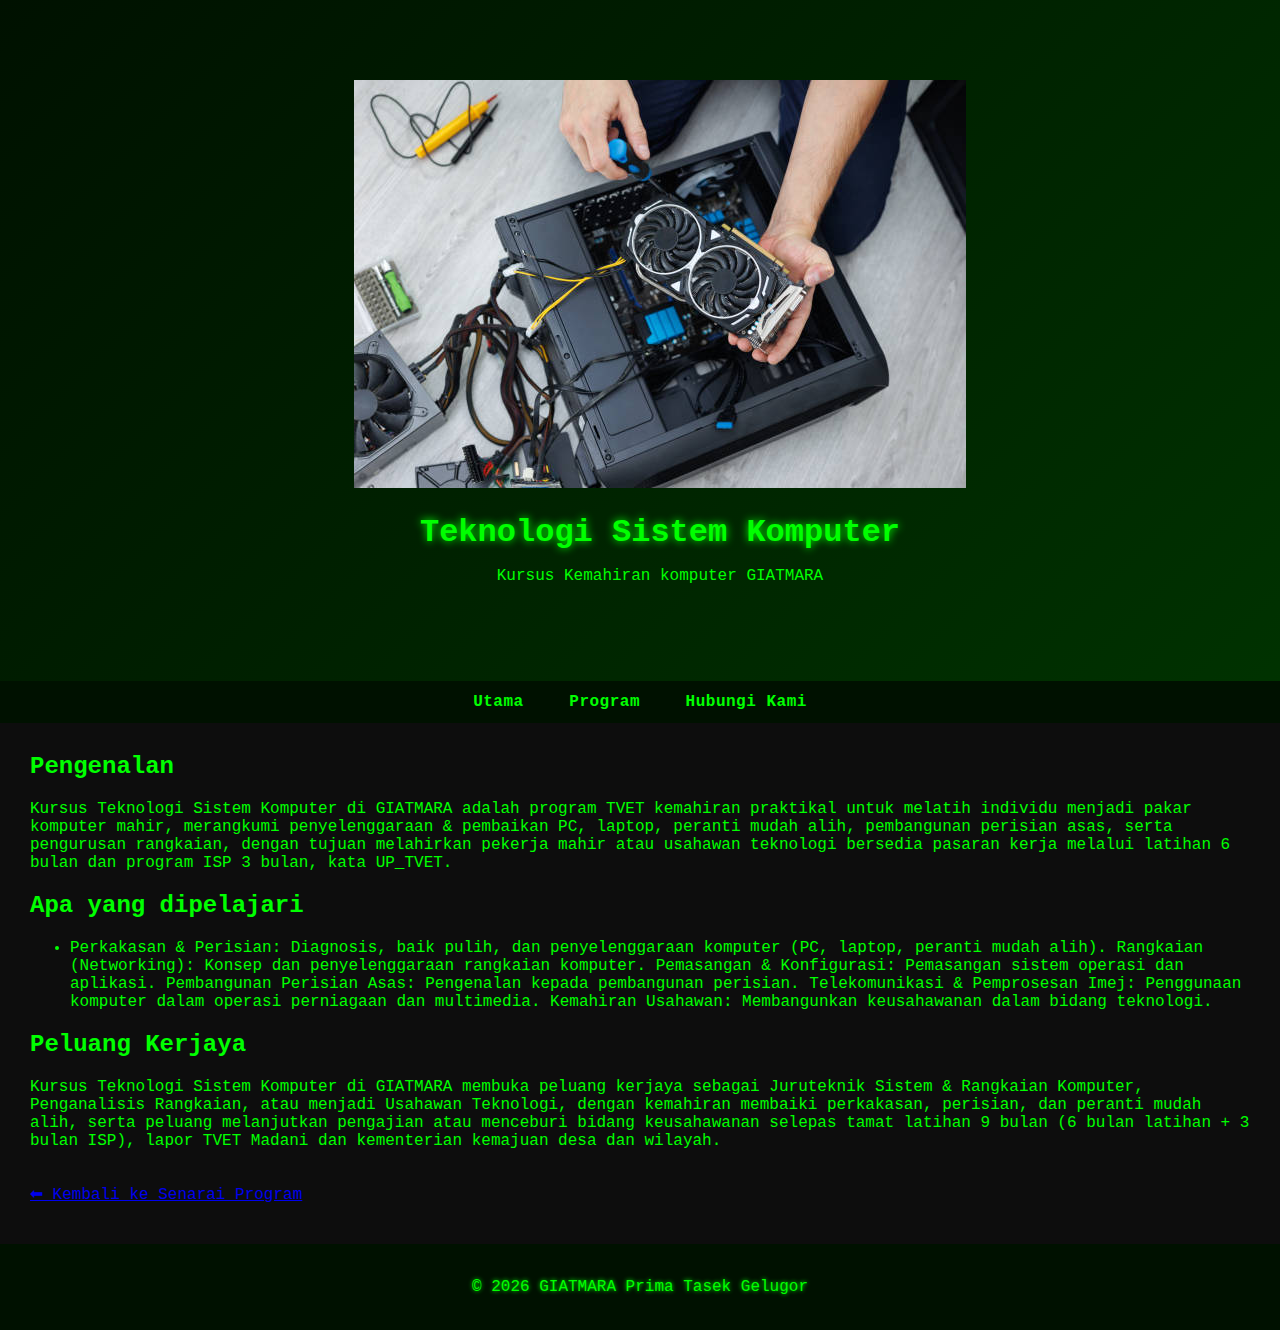
<file: tskomputer.html>
<!DOCTYPE html>
<html lang="ms">
<head>
    <meta charset="UTF-8">
    <title>Teknologi Sistem Komputer</title>
    <link rel="stylesheet" href="style.css">
</head>
<body>

<header class="header-giatmara">
    <img src="tsk2.jpg" alt="GIATMARA">
    <h1>Teknologi Sistem Komputer</h1>
    <p>Kursus Kemahiran komputer GIATMARA</p>
</header>

<nav>
    <a href="index.html">Utama</a>
    <a href="program.html">Program</a>
    <a href="hubungi.html">Hubungi Kami</a>
</nav>

<section class="content">
    <h2>Pengenalan</h2>
    <p>
        Kursus Teknologi Sistem Komputer di GIATMARA adalah program TVET kemahiran praktikal untuk melatih individu menjadi pakar komputer mahir,
        merangkumi penyelenggaraan & pembaikan PC, laptop, peranti mudah alih, pembangunan perisian asas, serta pengurusan rangkaian, dengan tujuan melahirkan pekerja mahir atau 
        usahawan teknologi bersedia pasaran kerja melalui latihan 6 bulan dan program ISP 3 bulan, kata UP_TVET. 
    </p>

    <h2>Apa yang dipelajari</h2>
    <ul>
        <li>Perkakasan & Perisian: Diagnosis, baik pulih, dan penyelenggaraan komputer (PC, laptop, peranti mudah alih).
Rangkaian (Networking): Konsep dan penyelenggaraan rangkaian komputer.
Pemasangan & Konfigurasi: Pemasangan sistem operasi dan aplikasi.
Pembangunan Perisian Asas: Pengenalan kepada pembangunan perisian.
Telekomunikasi & Pemprosesan Imej: Penggunaan komputer dalam operasi perniagaan dan multimedia.
Kemahiran Usahawan: Membangunkan keusahawanan dalam bidang teknologi.</li>
       
    </ul>

    <h2>Peluang Kerjaya</h2>
    <p>
        Kursus Teknologi Sistem Komputer di GIATMARA membuka peluang kerjaya sebagai Juruteknik Sistem & Rangkaian Komputer, Penganalisis Rangkaian, atau 
        menjadi Usahawan Teknologi, dengan kemahiran membaiki perkakasan, perisian, dan 
        peranti mudah alih, serta peluang melanjutkan pengajian atau menceburi bidang keusahawanan selepas tamat latihan 9 bulan (6 bulan latihan + 3 bulan ISP), lapor TVET Madani dan kementerian kemajuan desa dan wilayah. 
    </p>

    <br>
    <a href="program.html">⬅ Kembali ke Senarai Program</a>
</section>

<footer>
    <p>© 2026 GIATMARA Prima Tasek Gelugor</p>
</footer>

</body>
</html>
</file>
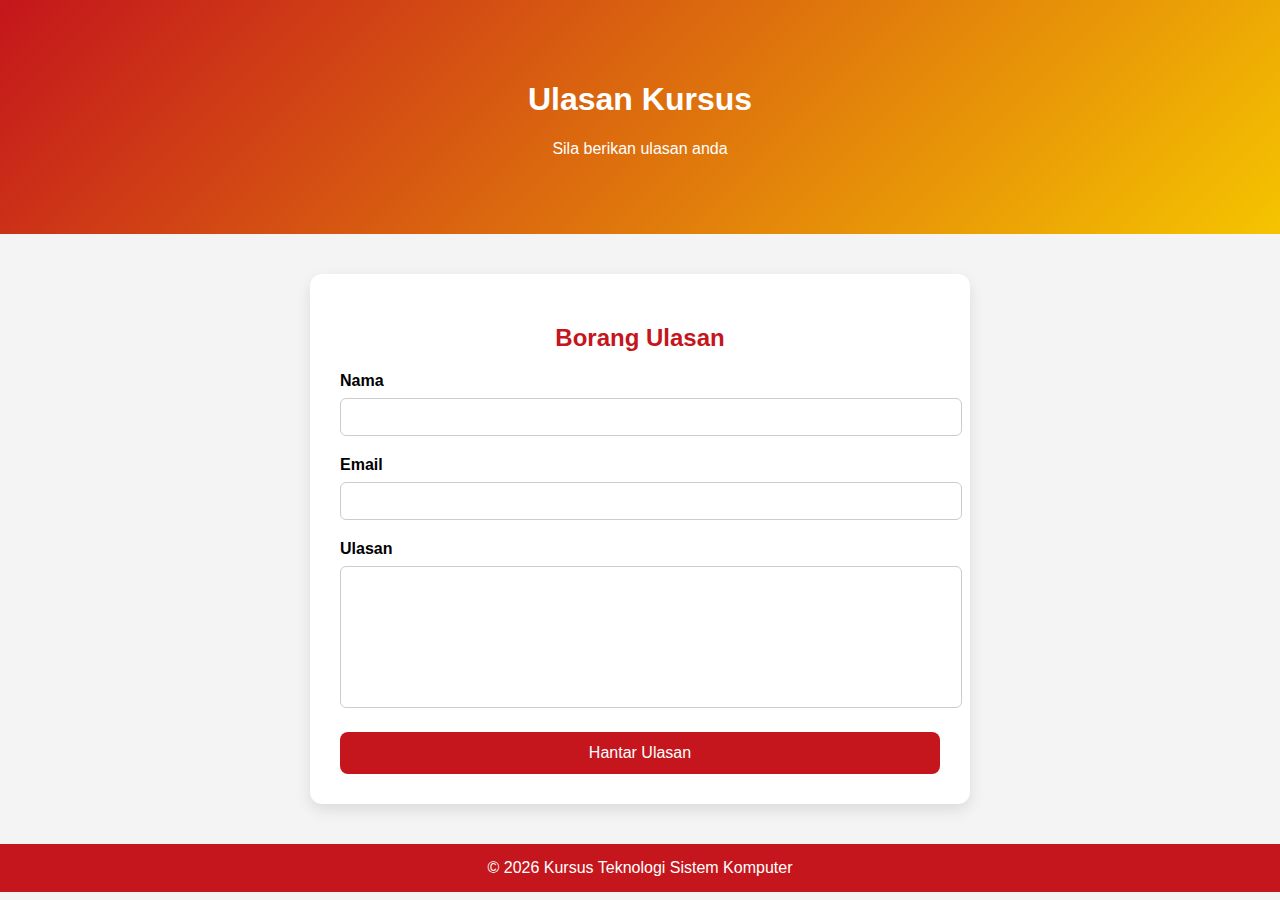
<file: ulasan.html>
<!DOCTYPE html>
<html lang="ms">
<head>
    <meta charset="UTF-8">
    <title>Ulasan Kursus</title>
    <style>
        body {
            margin: 0;
            font-family: 'Segoe UI', Arial, sans-serif;
            background: #f4f4f4;
        }

        header {
            background: linear-gradient(135deg, #c4161c, #f5c400);
            color: white;
            text-align: center;
            padding: 60px 20px;
        }

        .container {
            max-width: 600px;
            background: white;
            margin: 40px auto;
            padding: 30px;
            border-radius: 12px;
            box-shadow: 0 6px 15px rgba(0,0,0,0.1);
        }

        h2 {
            color: #c4161c;
            margin-bottom: 20px;
            text-align: center;
        }

        label {
            font-weight: bold;
        }

        input, textarea {
            width: 100%;
            padding: 10px;
            margin: 8px 0 20px;
            border-radius: 6px;
            border: 1px solid #ccc;
            font-size: 14px;
        }

        textarea {
            resize: none;
            height: 120px;
        }

        button {
            background: #c4161c;
            color: white;
            border: none;
            padding: 12px;
            width: 100%;
            font-size: 16px;
            border-radius: 8px;
            cursor: pointer;
        }

        button:hover {
            background: #a31217;
        }

        footer {
            text-align: center;
            margin-top: 40px;
            padding: 15px;
            background: #c4161c;
            color: white;
        }
    </style>
</head>
<body>

<header>
    <h1>Ulasan Kursus</h1>
    <p>Sila berikan ulasan anda</p>
</header>

<div class="container">
    <h2>Borang Ulasan</h2>

    <form action="mailto:emailawak@gmail.com" method="post" enctype="text/plain">
        <label>Nama</label>
        <input type="text" name="Nama" required>

        <label>Email</label>
        <input type="email" name="Email" required>

        <label>Ulasan</label>
        <textarea name="Ulasan" required></textarea>

        <button type="submit">Hantar Ulasan</button>
    </form>
</div>

<footer>
    © 2026 Kursus Teknologi Sistem Komputer
</footer>

</body>
</html>
</file>
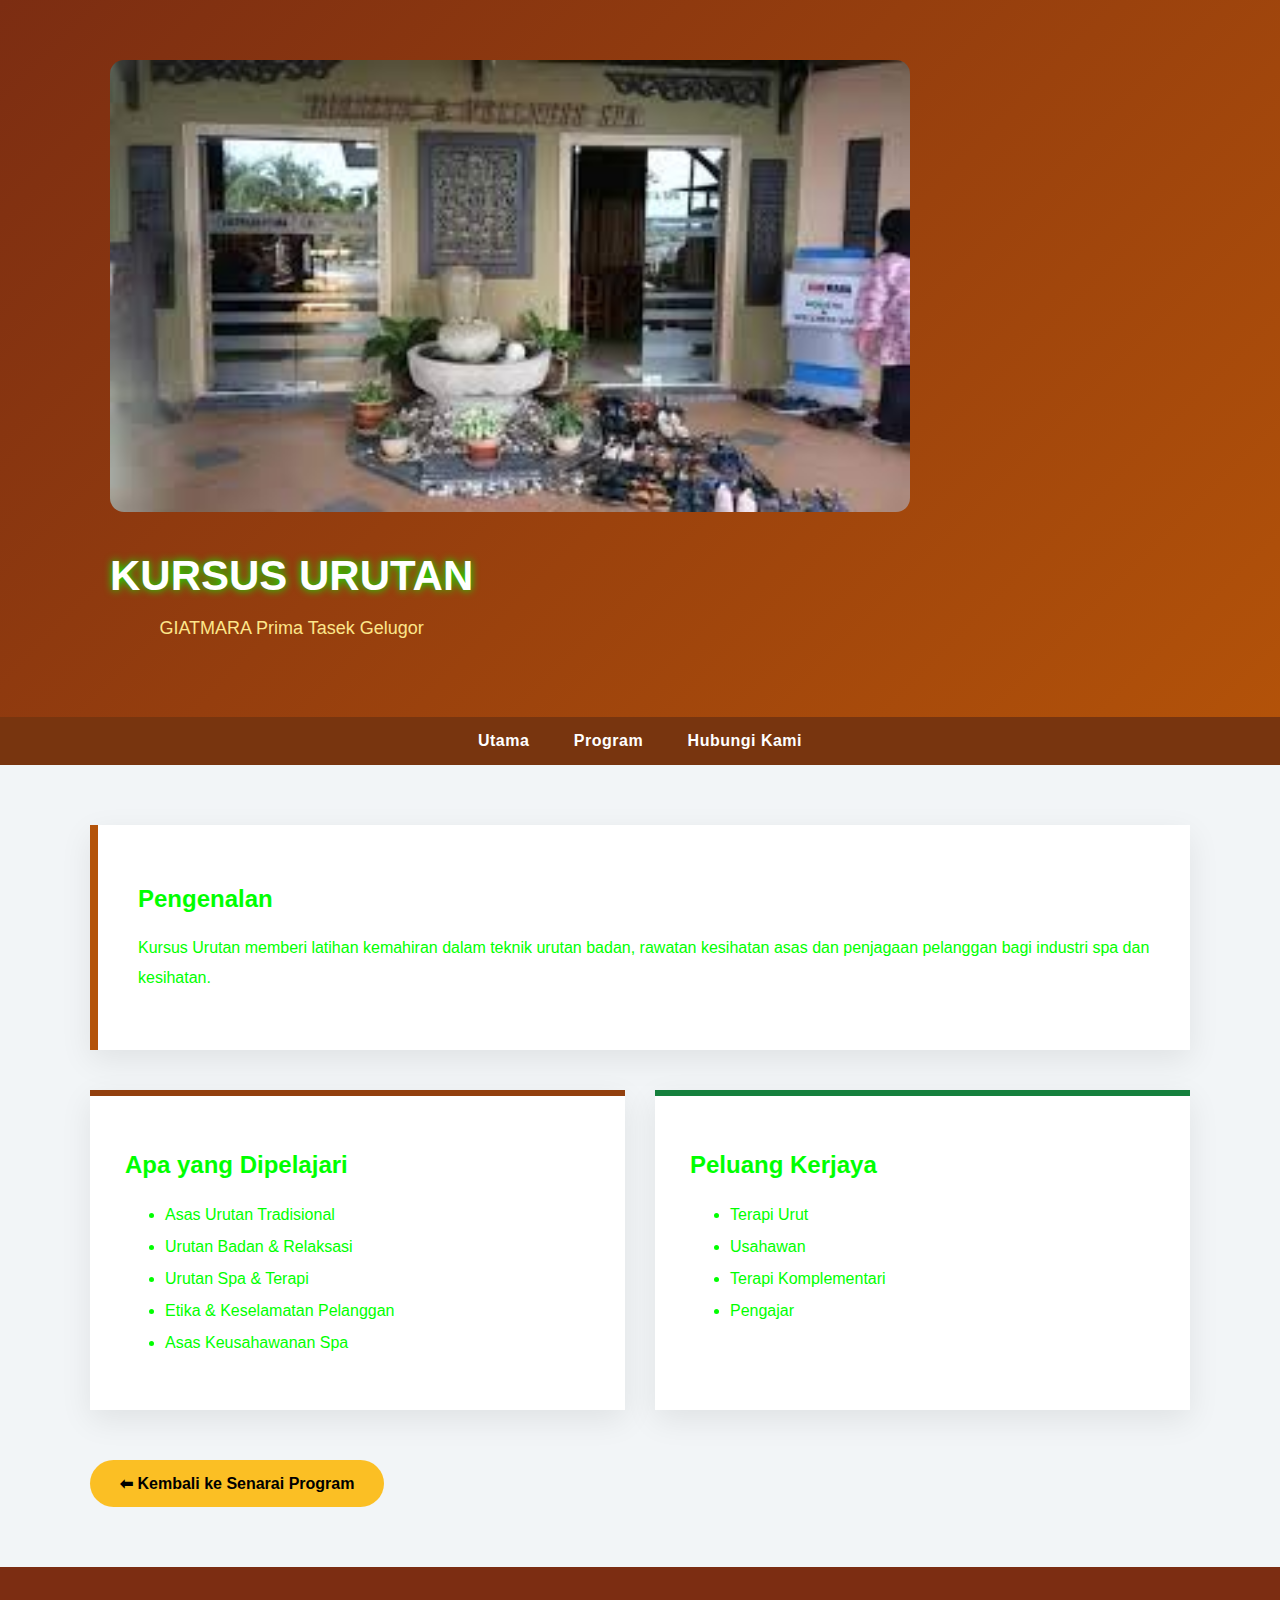
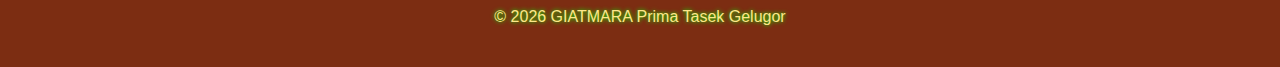
<file: urutan.html>
<!DOCTYPE html>
<html lang="ms">
<head>
    <meta charset="UTF-8">
    <title>KURSUS URUTAN</title>
    <link rel="stylesheet" href="style.css">
</head>

<body style="margin:0; font-family:'Segoe UI', sans-serif; background:#f2f5f7;">

<!-- HEADER -->
<header style="
    background:linear-gradient(135deg, #7c2d12, #b45309);
    color:white;
    padding:60px 20px;
">
    <div style="
        max-width:1100px;
        margin:auto;
        display:flex;
        align-items:center;
        gap:40px;
        flex-wrap:wrap;
    ">
        <img src="urutan.jpg" alt="GIATMARA" style="width:800px; border-radius:14px;">

        <div>
            <h1 style="font-size:42px; margin:0;">KURSUS URUTAN</h1>
            <p style="font-size:18px; color:#fde68a;">
                GIATMARA Prima Tasek Gelugor
            </p>
        </div>
    </div>
</header>

<!-- NAV -->
<nav style="
    background:#78350f;
    padding:15px;
    text-align:center;
">
    <a href="index.html" style="color:white; margin:0 20px; text-decoration:none;">Utama</a>
    <a href="program.html" style="color:white; margin:0 20px; text-decoration:none;">Program</a>
    <a href="hubungi.html" style="color:white; margin:0 20px; text-decoration:none;">Hubungi Kami</a>
</nav>

<!-- CONTENT -->
<section style="
    max-width:1100px;
    margin:60px auto;
    padding:0 20px;
">

    <!-- PENGENALAN -->
    <div style="
        background:white;
        padding:40px;
        border-left:8px solid #b45309;
        margin-bottom:40px;
        box-shadow:0 10px 30px rgba(0,0,0,0.08);
    ">
        <h2>Pengenalan</h2>
        <p style="line-height:1.9;">
            Kursus Urutan memberi latihan kemahiran dalam teknik urutan badan,
            rawatan kesihatan asas dan penjagaan pelanggan bagi industri spa
            dan kesihatan.
        </p>
    </div>

    <!-- GRID -->
    <div style="
        display:grid;
        grid-template-columns:repeat(auto-fit, minmax(300px, 1fr));
        gap:30px;
    ">

        <!-- APA DIPelajari -->
        <div style="
            background:white;
            padding:35px;
            border-top:6px solid #92400e;
            box-shadow:0 10px 30px rgba(0,0,0,0.08);
        ">
            <h2>Apa yang Dipelajari</h2>
            <ul style="line-height:2;">
                <li>Asas Urutan Tradisional</li>
                <li>Urutan Badan & Relaksasi</li>
                <li>Urutan Spa & Terapi</li>
                <li>Etika & Keselamatan Pelanggan</li>
                <li>Asas Keusahawanan Spa</li>
            </ul>
        </div>

        <!-- PELUANG KERJAYA -->
        <div style="
            background:white;
            padding:35px;
            border-top:6px solid #15803d;
            box-shadow:0 10px 30px rgba(0,0,0,0.08);
        ">
            <h2>Peluang Kerjaya</h2>
            <ul style="line-height:2;">
                <li>Terapi Urut</li>
                <li>Usahawan</li>
                <li>Terapi Komplementari</li>
                <li>Pengajar</li>
            </ul>
        </div>

    </div>

    <!-- BACK -->
    <div style="margin-top:50px;">
        <a href="program.html" style="
            background:#fbbf24;
            color:black;
            padding:14px 30px;
            text-decoration:none;
            font-weight:bold;
            border-radius:30px;
            display:inline-block;
        ">
            ⬅ Kembali ke Senarai Program
        </a>
    </div>

</section>

<!-- FOOTER -->
<footer style="
    background:#7c2d12;
    color:#fde68a;
    text-align:center;
    padding:25px;
">
    <p>© 2026 GIATMARA Prima Tasek Gelugor</p>
</footer>

</body>
</html>
</file>
<file: style.css>
body {
    margin: 0;
    font-family: 'Courier New', monospace; /* rasa terminal hacker */
    background: #0d0d0d; /* hitam gelap */
    color: #00ff00;       /* teks neon hijau */
}

/* Header */
header {
    background: linear-gradient(135deg, #001100, #003300); /* gelap ke hijau */
    color: #00ff00;
    text-align: center;
    padding: 80px 20px;
    width: 100%;
}

header h1 {
    margin-bottom: 10px;
    text-shadow: 0 0 8px #00ff00; /* glow hacker */
}

/* Navigation */
nav {
    background: #001100; /* gelap */
    padding: 12px;
    text-align: center;
}

nav a {
    color: #00ff00;
    margin: 0 18px;
    text-decoration: none;
    font-weight: bold;
    letter-spacing: 0.5px;
    transition: 0.3s;
}

nav a:hover {
    color: #00ffff; /* neon cyan effect */
    text-shadow: 0 0 6px #00ffff;
}

/* Hero section */
.hero {
    background: #111111; /* gelap untuk highlight */
    margin: 30px;
    padding: 35px;
    border-radius: 15px;
    border-top: 6px solid #00ff00;
    animation: fadeIn 1.2s;
    box-shadow: 0 0 15px #00ff00;
}

/* Content */
.content {
    margin: 30px;
}

/* Card design */
.card {
    background: #111111;
    padding: 25px;
    margin-bottom: 25px;
    border-left: 8px solid #00ff00;
    border-radius: 10px;
    box-shadow: 0 6px 12px rgba(0,255,0,0.2);
    transition: transform 0.3s, box-shadow 0.3s;
}

.card h3 {
    color: #00ff00;
    text-shadow: 0 0 4px #00ff00;
}

.card:hover {
    transform: translateY(-6px);
    box-shadow: 0 10px 20px rgba(0,255,0,0.4);
}

/* Footer */
footer {
    background: #001100;
    color: #00ff00;
    text-align: center;
    padding: 18px;
    margin-top: 40px;
    text-shadow: 0 0 4px #00ff00;
}

/* Animation */
@keyframes fadeIn {
    from {
        opacity: 0;
        transform: translateY(25px);
    }
    to {
        opacity: 1;
        transform: translateY(0);
    }
}

/* Images */
/* Images */
.gambar-utama, .gambar-kursus, .card-image img, .hero-image img {

    width: 100%;          /* ikut saiz kotak */
    max-width: 500px;     /* ⬅ gambar TAK lebih 500px */
    height: auto;         /* jaga nisbah gambar */
    display: block;       
    margin: 20px auto;    /* center */

    border: 2px solid #00ff00;
    box-shadow: 0 0 8px #00ff00;
    border-radius: 8px;
}
</file>
